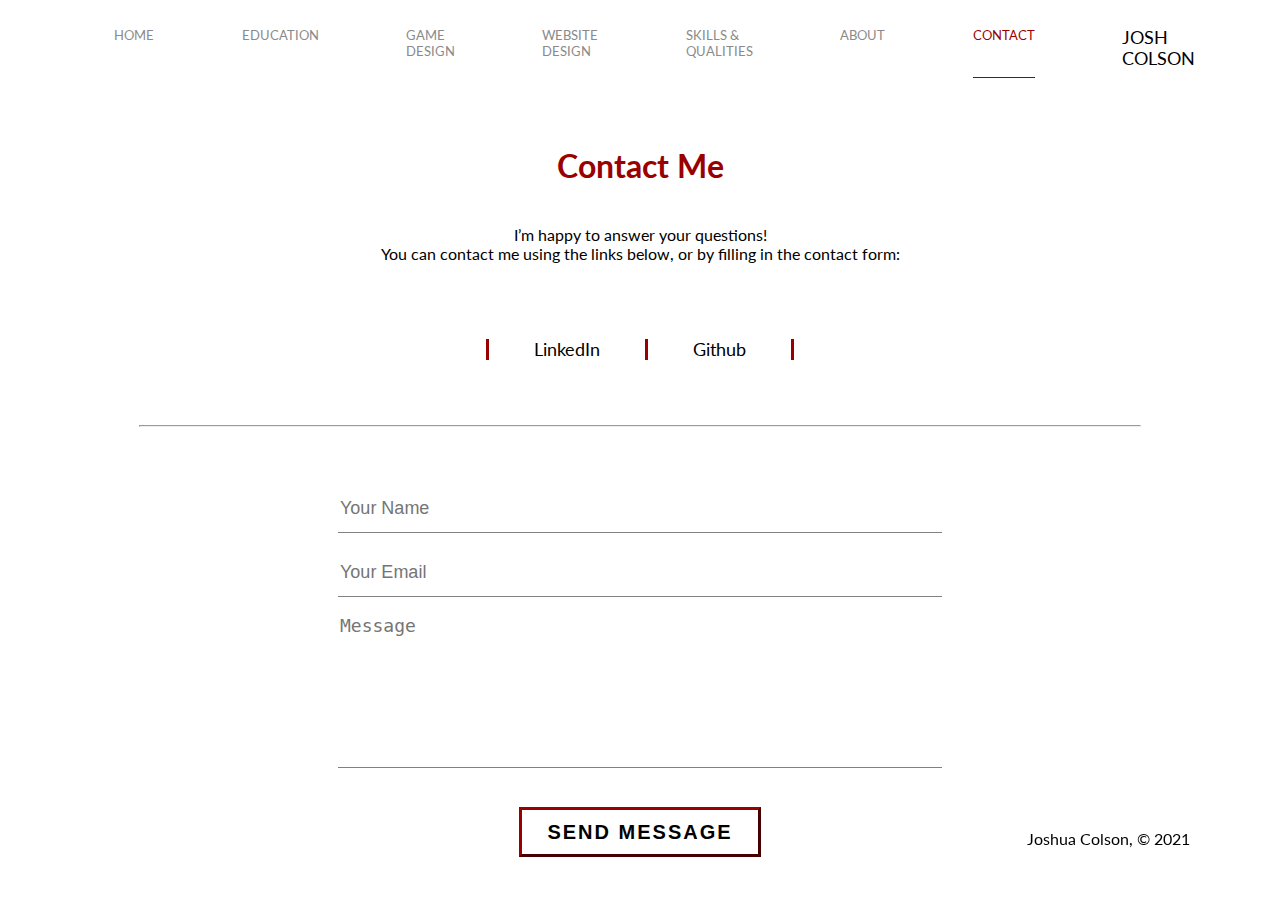
<file: contact.html>
<!DOCTYPE html>
<html>
<head>	
	<meta charset="utf-8">
	<meta name="viewport" content="width=device-width, initial-scale=1, user-scalable=yes">
	<title>Josh Colson - Contact Me</title>
	<link href="https://fonts.googleapis.com/css?family=Lato" rel="stylesheet">
	<link rel="stylesheet" href="styles.css">
	<style type="text/css">
		hr {width: 1000px} </style>
</head>
<body>
	<div class="container">
		<div class="nav-wrapper">
			<div class="left-side">
				<div class="nav-spacer"></div>
				<div class="nav-link-wrapper">
					<a href="index.html">Home</a>
				</div>
				<div class="nav-spacer"></div>
				<div class="nav-link-wrapper">
					<a href="education.html">Education</a>
				</div>
				<div class="nav-spacer"></div>
				<div class="nav-link-wrapper">
					<a href="gamedesign.html">Game Design</a>
				</div>
				<div class="nav-spacer"></div>
				<div class="nav-link-wrapper">
					<a href="portfolio.html">Website Design</a>
				</div>
				<div class="nav-spacer"></div>
				<div class="nav-link-wrapper">
					<a href="skills.html">Skills & Qualities</a>
				</div>
				<div class="nav-spacer"></div>
				<div class="nav-link-wrapper">
					<a href="about.html">About</a>
				</div>
				<div class="nav-spacer"></div>
				<div class="nav-link-wrapper active-nav-link">
					<a href="contact.html">Contact</a>
				</div>
				<div class="nav-spacer"></div>
			</div>

			<div class="right-side">
				<div class="brand">
					<div>JOSH COLSON</div>
				</div>
			</div>
		</div>
		<div class="contact-content-wrapper">
			<h1> Contact Me </h1>
			<br>
			<p1>I’m happy to answer your questions! 
			<br>
			You can contact me using the links below, or by filling in the contact form:</p1>
			<br>
			<br>
			<br>
			<br>
			<br>
			<div class="contact-grid">
				<!-- <div class="vertical-line">
					
				</div> -->
				<!-- <sub1>joshcolson123@hotmail.com</sub1> -->
				<!-- <div class="vertical-line">
					
				</div> -->
				<!-- <sub2>07934010710</sub2> -->
				<div class="vertical-line">
					
				</div>
				<div class="linkedin-link">
					<a href="https://uk.linkedin.com/in/josh-skinner-wildlife?trk=people-guest_people_search-card" target="_blank">LinkedIn</a>
				</div>
				<div class="vertical-line">
					
				</div>
				<div class="github-link">
					<a href="https://github.com/JoshColson" target="_blank">Github </a>
				</div>
				<div class="vertical-line">
					
				</div>
			</div>
			<br>
			<br>
			<br>
			<hr>
			
			<div class="contact-form">
				<form id="contact-form" method="post" action="contact-form-handler.php">
					<input name="name" type="text" class="form-control" placeholder="Your Name" required>
					<br>
					<input name="email" type="email" class="form-control" placeholder="Your Email" required>
					<br>

						<textarea name="message" class="form-control" placeholder="Message" row="4" required></textarea><br>

						<input type="submit" class="form-control submit" value="SEND MESSAGE">
				</form>
			</div>

			
	<div class="contact-footer">
		<div class="copywrite">
			<p>Joshua Colson, <span>&#169;</span> 2021</p>
		</div>
	</div>
		</div>
</file>
<file: styles.css>
/* Master styles */
html{
	width:auto;
	margin:0;
	padding:0;
}

@-ms-viewport{ width: device-width; } 

body{
	font-family: "Lato", sans-serif;
	margin:0px;

}


.container {
	display: grid;
	grid-template-columns: 1fr;
	width: auto;
}
/* Nav styles*/
.nav-wrapper {
	display: flex;
	justify-content: space-between;
	padding: 3vh;
	width: 94vw;


}

.left-side{
	display: flex;
	width: 95vw;

}

.right-side{
	width: 10%;
}

.nav-spacer{
width: 75%;
min-width: 2vw;
display: inline-block;
}

.left-side{
	/* margin-right: 90px; */
	font-size: 2.3vw;
	text-transform: uppercase;
}

@media (min-width: 800px){
	.left-side{
		font-size: 1.5vw;
	}
}

@media (min-width: 1000px){
	.left-side{
		font-size: 1vw;
	}
}



.nav-wrapper > .right-side > div{
	font-size: 1.1em;
	text-transform: uppercase;
}

.nav-link-wrapper{
	height: 120%;
	/*normally 50px*/
	border-bottom: 1px solid transparent;
	transition: border-bottom 0.5s;
}

.nav-link-wrapper a{
	color: #8a8a8a;
	text-decoration: none;
	transition: color 0.5s;
}

.nav-link-wrapper:hover{

	border-bottom: 1px solid #990000;
}

.nav-link-wrapper a:hover{
	color: black;
}

.active-nav-link {

	border-bottom: 1px solid #990000;
}

.active-nav-link a {
	color: #990000 !important;
}



/* Footer Styles*/

.index-footer{
	bottom: 4%;
	position: fixed;
	right: 7%;
	font-weight: normal;
	font-size: 1.5vw;

}
.education-footer-image{
	bottom: 0px;
	position: fixed;
	width: 100%;
	height: 80px;
}


.education-footer{
	bottom: 4%;
	position: fixed;
	right: 7%;
	font-weight: normal;
	color: white;
}


.gamedesign-footer{
	bottom: 4%;
	position: fixed;
	right: 7%;
	font-weight: normal;
}

.skills-footer{
	bottom: 4%;
	position: fixed;
	right: 7%;
	font-weight: normal;
}

.portfolio-footer{
	bottom: 4%;
	position: fixed;
	right: 7%;
	font-weight: normal;
	color: white;
}

.portfolio-footer-image{
	bottom: 0px;
	position: fixed;
	width: 100%;
	height: 80px;
	z-index: -10;
}

.about-footer-image{
	bottom: 0px;
	position: fixed;
	width: 100%;
	height: 80px;
}

.about-footer{
	bottom: 4%;
	position: fixed;
	right: 7%;
	font-weight: normal;

}

.contact-footer{
	bottom: 4%;
	position: fixed;
	right: 7%;
	font-weight: normal;
} 

/* Portfolio Styles*/

@media (min-width: 751px) {
	.portfolio-items-wrapper {   
	  display: grid;
	  grid-template-columns: 1fr 1fr 1fr;

	  
	}
	.index-footer{
		font-size: .5vw; 
	}
}

@media (max-width: 750px) {
	.portfolio-items-wrapper {   
	  flex-direction: column;
	  grid-template-columns: 1fr !important;
	  display: grid;
	  width: 100vw;

	}
	.portfolio-img-background{
		height: 20vh;
		min-width: 175vw;
		/* object-fit: scale-down; */
		
	}
	.nav-wrapper{
		width: 97vw;
		padding-left:0;
	}

	.right-side{
		/* top: 20vw; */
		visibility: hidden;
		
	}


	.nav-spacer{
		/* position: absolute; */
		margin-left: 5px;
		border-left: 1px solid black;
		/* top: 0; */
	}
} 
.portfolio-items-wrapper{
	display:grid;
	grid-template-columns: 1fr 1fr 1fr;
}

.portfolio-item-wrapper{
	position: relative;
}

.portfolio-img-background{
	height: 30vh;
	width: 100%;
	background-size: cover;
	background-position: center;
	background-repeat: no-repeat;
}

.img-text-wrapper{
	position: absolute;
	top: 0;
	display: flex;
	flex-direction: column;
	justify-content: center;
	align-items: center;
	height: 100%;
	left: 15%;
	text-align: center;
	/* padding-left: -60%; */
	/* padding-right: 100px; */
}

@media (min-width: 461px) and (max-width:800){
	.img-text-wrapper{
		left: 25%;

	}
}
@media (min-width: 320px) and (max-width: 460px){
	.img-text-wrapper{
		left: 0vw;
		height: 50%;

	}
}
@media (min-width: 286px) and (max-width: 319px){
	.img-text-wrapper{
		width: 50%;
		height: 50%;
		left: 0vw;

	}
}
@media (min-width: 100px) and (max-width: 285px){
	.img-text-wrapper{
		left: 0vw;
		height: 100%;
		width: 50%;

	}
}
.logo-wrapper img{
	width:50%;
	margin-bottom: 20px;

}

.logo-wrapper{
	color: white;
}

.img-text-wrapper .subtitle{
	transition: 1s;
	font-weight: 50%;
	color: transparent;
	text-decoration:none;
	}

.img-text-wrapper .subtitle a,
.img-text-wrapper .subtitle a:link
.img-text-wrapper .subtitle a:visited{
	text-decoration: inherit;
	color: inherit;
} 

.img-text-wrapper:hover .subtitle{
	font-weight: 50%;
	color: white;
	text-decoration:underline;
}

.img-darken{
	transition: 1s;
	filter: brightness(10%);
}




																/* Education Page */

.education-wrapper h1{

	text-align: center;
	padding-bottom: 40px;
	text-decoration: underline;
	text-transform: uppercase;
	font-size:25px;
}

.education-wrapper p{
	text-align: center;
}

.top-bubble{
	justify-content: center;
	display:flex;
	margin-bottom: none;
	padding-bottom:none;
	
}

.bottom-bubbles{
	display: flex;
	justify-content: center;
	justify-content: space-between;
	margin-left: 25em;
	margin-right: 25em;
	margin-top: 8em;
	margin-bottom: none;
	padding-bottom:none;
	
}





.bubble {
	position: relative;
	display: block;
	width: 150px;
	height: 150px;
	transition: all 0.5s ease;
	/* margin-bottom: none;
	padding-bottom:none; */
	overflow: hidden;

	border-radius: 50%;
}

.beforeexpand{
	width: auto;
	height: auto;
	position: relative; 
	bottom: 7em;
	text-align: center;


	


}

.beforeexpand p 
{
	position: relative;
	margin: 0 auto;
	color: white; 
	width: 80px;
	word-break: normal;
	top: 10%;
	font-weight: bold;
	


}

.afterexpand{

	display: block;
	/* align-items: center; */
	text-align: center;
	height: 400px;
	width: 950px;
	position: absolute;
	margin: 0 auto;
	left: -140%;
	top: -100%;
	
}

.grades {
	/* justify-content: 50%; */
	position: relative;
	display: flex;
	width: 80%;
	text-align: center;
	justify-content: space-between;
}
  
	.afterexpand a{
		pointer-events: auto;
	}


.afterexpand a,
.afterexpand a:link
.afterexpand a:visited{
	text-decoration: none;
	color: #990000;
} 



  .afterexpand h1 {
	font-size: 25px;
	text-decoration: underline;
	font-weight: bold;
	visibility: hidden;
	position: relative;
	pointer-events: none;
	color: black;
	padding-bottom: 0px;
	
  }

  .afterexpand p1 {
	text-align: center;
	visibility: hidden;
	color: black;
	position: relative;
	pointer-events: none;
  }

  .afterexpand p2 {
	text-align: center;
	visibility: hidden;
	color: black;
	position: relative;
	pointer-events: none;
  }

  .afterexpand p3 {
	text-align: center;
	visibility: hidden;
	color: black;
	position: relative;
	pointer-events: none;
  }

  .afterexpand p4 {
	text-align: center;
	visibility: hidden;
	color: black;
	position: relative;
	pointer-events: none;
  }
  
  .afterexpand p5 {
	text-align: center;
	visibility: hidden;
	color: black;
	position: relative;
	pointer-events: none;
  }

  .afterexpand p6 {
	text-align: center;
	visibility: hidden;
	color: black;
	position: relative;
	pointer-events: none;
  }



  .afterexpand ul {
	font-size: 20px;
	text-align: left;
	visibility: hidden;
	color: black;
	position: relative;
  }

  .afterexpand li1{

	  font-weight: bold;
	  text-decoration: underline;
  }

  .afterexpand li2{
	  color: #8a8a8a;
	  text-transform: uppercase;
  }
  
  .bubble:before {
	display: block;
	width: 150px;
	height: 150px;
	border-radius: 50%;
	content: ' ';
	transition: all 1s ease;
	position: relative;
	left: 50%;
	overflow: hidden;
	transform: translateX(-50%);

	

  }


  
  .bubble:before {
	background-color: #990000;

	
  }

  
  .bubble:hover {
	width: calc(100px * 2.5);
	content: ' '; 
	overflow: visible;
	
  }

  .bubble:hover h1 {
	 visibility: visible;
	 z-index: 99;
  }

  .bubble:hover p1 {
	visibility: visible;
	z-index: 99;
 }
  .bubble:hover p2 {
	visibility: visible;
	z-index: 99;
 }
 .bubble:hover p3 {
	visibility: visible;
	z-index: 99;
 }
 .bubble:hover p4 {
	visibility: visible;
	z-index: 99;
 }
 .bubble:hover p5 {
	visibility: visible;
	z-index: 99;
 }
 .bubble:hover p6 {
	visibility: visible;
	z-index: 99;
 }
 .bubble:hover p7 {
	visibility: visible;
	z-index: 99;
 }



 .bubble:hover ul {
	visibility: visible;
	z-index: 99;
 }





  .bubble:hover .fade-in{
	transition-delay: 1.5s; 
	animation-play-state: paused;
	animation: fadeIn ease 5s;
	-webkit-animation: fadeIn ease 5s;
	-moz-animation: fadeIn ease 5s;
	-o-animation: fadeIn ease 5s;
	-ms-animation: fadeIn ease 5s;
  }

  .bubble:hover:before {
	transition-delay: .5s;
	transform: translateX(-50%) scale(2.5);
	width: 400px;
	height: 200px;
	border-radius: 0%;
	z-index: 99;
	background-color: #e8e8e8;
	border:2px outset #990000;
	overflow: visible!important;
	

	/*scale(2.5)*/
  }
  
@keyframes fadeIn {
	0% {
	  opacity:0;
	}
	100% {
	  opacity:1;
	}
}

@-moz-keyframes fadeIn {
	0% {
	  opacity:0;
	}
	100% {
	  opacity:1;
	}
}

@-webkit-keyframes fadeIn {
	0% {
	  opacity:0;
	}
	100% {
	  opacity:1;
	}
}
  
@-o-keyframes fadeIn {
	0% {
	  opacity:0;
	}
	100% {
	  opacity:1;
	}
}

@-ms-keyframes fadeIn {
	0% {
	  opacity:0;
	}
	100% {
	  opacity:1;
	}
}


																/* Game Design Page */

.gamedesign-page{
	width: 100vw;
}
														

.gamedesign-intro{
	text-align:center;
	width: 100vw;
	height: 100vh;

}

.gamedesign-intro-text{
	padding-top: 10vh;
	padding-right: 20vw;
	padding-left: 20vw;
}

.gamedesign-intro-text h1{
	color: #990000;
	text-decoration: underline;
	padding-bottom: 10px;


}

.gdhl1{
	border-bottom: 1px solid #8a8a8a;
	bottom: -15vh;
	width: 40vw !important;
	right: -30vw !important;
	/* text-align: center; */
	position: relative;
	
}



/*Down Arrow*/

.overlay:hover .arrow{
	border-color: #990000 transparent transparent #990000;
}

	.downarrow1{
		position: absolute;
		left: 50vw;
		bottom: 20vh;

	}

	@media (min-width:660px) and (max-width:1300px), (max-height:900px){
		.downarrow1{
			left:10vw;
		}
	}

	@media (max-width:659px){
		.downarrow1{
			left: -5vw;
		}
	}

	.downarrow2{
		position: absolute;
		left: 30%;

	}

	.downarrow3{
		position: absolute;
		left: 30%;

	}
	.arrow {
		width: 1vh;
		height: 1vh;
		border: .75vh solid;
		border-color: #8a8a8a transparent transparent #8a8a8a;
		transform: rotate(135deg);
	}
	
	a.overlay {width:10vh; height:8vh;justify-content: center; position: absolute; z-index: 99;}

	#arrowAnim {
		width: 10vh; 
		height: 8vh; 
		display: flex;
		justify-content: center;
		align-items: center;
		transform: rotate(90deg);
	}

  .arrowSliding {
	width: 10vh; 
	height: 8vh; 
	position: absolute;
	-webkit-animation: slide 4s linear infinite; 
			animation: slide 4s linear infinite;
  }
  
  .delay1 {
	-webkit-animation-delay: 1s; 
	  animation-delay: 1s;
  }
  .delay2 {
	-webkit-animation-delay: 2s; 
	  animation-delay: 2s;
  }
  .delay3 {
	-webkit-animation-delay: 3s; 
	  animation-delay: 3s;
  }
  
  @-webkit-keyframes slide {
	  0% { opacity:0; transform: translateX(5vh); }	
	 20% { opacity:1; transform: translateX(3vh); }	
	 80% { opacity:1; transform: translateX(-3vh); }	
	100% { opacity:0; transform: translateX(-5vh); }	
  }
  @keyframes slide {
	  0% { opacity:0; transform: translateX(5vh); }	
	 20% { opacity:1; transform: translateX(3vh); }	
	 80% { opacity:1; transform: translateX(-3vh); }	
	100% { opacity:0; transform: translateX(-5vh); }	
  }

  /*Up Arrow*/
  .overlayup:hover .arrowup{
	border-color: #990000 transparent transparent #990000;
}

.uparrow1{
	position: absolute;
	right: 40%;
}
	
.uparrow2{
	position: absolute;
	 right: 40%;
} 
.uparrow3{
	position: absolute;
	right: 40%;
}


  .arrowup{
	width: 1vh;
	height: 1vh;
	border: 0.5vw solid;
	border-color: #8a8a8a transparent transparent #8a8a8a;
	transform: rotate(135deg);


	z-index: 98; 
  }

  #arrowupAnim {

	width: 10vh; 
	height: 8vh; 
	display: flex;
	justify-content: center;
	align-items: center;
	transform: rotate(-90deg);
  }

  
  a.overlayup {width:10vh; height:8vh;justify-content: center; position: absolute; z-index: 99;} 


  .arrowSliding {
	position: absolute;
	-webkit-animation: slideup 4s linear infinite; 
			animation: slideup 4s linear infinite;
  }
  
  .delay1 {
	-webkit-animation-delay: 1s; 
	  animation-delay: 1s;
  }
  .delay2 {
	-webkit-animation-delay: 2s; 
	  animation-delay: 2s;
  }
  .delay3 {
	-webkit-animation-delay: 3s; 
	  animation-delay: 3s;
  }
  
  @-webkit-keyframes slideup {
	  0% { opacity:0; transform: translateX(-5vw); }	
	 20% { opacity:1; transform: translateX(-3vw); }	
	 80% { opacity:1; transform: translateX(3vw); }	
	100% { opacity:0; transform: translateX(5vw); }	
  }
  @keyframes slideup {
	  0% { opacity:0; transform: translateX(-5vw); }	
	 20% { opacity:1; transform: translateX(-3vw); }	
	 80% { opacity:1; transform: translateX(3vw); }	
	100% { opacity:0; transform: translateX(5vw); }	
  }

  


/*FIRST GAME DESIGN*/

.gamedesign-content-wrapper{
	width: 100vw;
}

.gamedesign-content-wrapper h1{
	text-decoration: underline;
	color: #990000;
	font-size: 1.4em;
}



.gamedesign-intro h1{
	font-size:2.5em !important;
}


.firstgame-content{
	display: grid;
	grid-template-columns: 1fr 1fr 1fr;
	grid-template-rows: 1fr;
	grid-column: auto 3;
	grid-row: auto 1;
	padding-top: 100px;
	padding-bottom: 150px;
	background-color: #e6e6e6;
	height: 100vh;
	
}

.firstgame-content-text{
	text-align: left;
	grid-column-start: 1;
	grid-column-end:2;
	grid-row-start: 1;
	grid-row-end:2;
	padding-left: 40px;
	padding-right:40px;
}



.firstgame-content-image1{
	text-align: center;
	grid-column-start: 2;
	grid-column-end:3;
	grid-row-start: 1;
	grid-row-end:2;

}

.firstgame-content-image2{
	text-align: center;
	grid-column-start: 3;
	grid-column-end:4;
	grid-row-start: 1;
	grid-row-end:2;
}

a.github1 {
    -webkit-appearance: button;
    -moz-appearance: button;
    appearance: button;
	text-decoration: none;
	font-size: 1.2em;
	color: black;
	text-align: centre;
	border: 0.2rem outset #990000;
	padding: 2%;
}

a.github1:hover{
	background-color: #eeeeee; 
	border: 0.2rem outset black;
	color: #990000;
}


/*SECOND GAME DESIGN*/

.secondgame-content{
	display: grid;
	grid-template-columns: 1fr 1fr 1fr;
	grid-template-rows: 1fr;
	grid-column: auto 3;
	grid-row: auto 1;
	padding-top: 100px;
	padding-bottom: 150px;
	background-color: #e6e6e6;
}

.secondgame-content-text{
	text-align: left;
	grid-column-start: 1;
	grid-column-end:2;
	grid-row-start: 1;
	grid-row-end:2;
	padding-left: 40px;
	padding-right:40px;
}


.secondgame-content-image1{
	text-align: center;
	grid-column-start: 2;
	grid-column-end:3;
	grid-row-start: 1;
	grid-row-end:2;

}

.secondgame-content-image2{
	text-align: center;
	grid-column-start: 3;
	grid-column-end:4;
	grid-row-start: 1;
	grid-row-end:2;
}

a.github2 {
    -webkit-appearance: button;
    -moz-appearance: button;
    appearance: button;
	text-decoration: none;
	font-size: 1.2em;
	color: black;
	text-align: centre;
	border: 0.2rem outset #990000;
	padding: 2%;
}

a.github2:hover{
	background-color: #eeeeee; 
	border: 0.2rem outset black;
	color: #990000;
}

/*THIRDGAME DESIGN*/

.thirdgame-content{
	display: grid;
	grid-template-columns: 1fr 1fr 1fr;
	grid-template-rows: 1fr;
	grid-column: auto 3;
	grid-row: auto 1;
	padding-top: 100px;
	padding-bottom: 150px;
	background-color: #e6e6e6;
}

.thirdgame-content-text{
	text-align: left;
	grid-column-start: 1;
	grid-column-end:2;
	grid-row-start: 1;
	grid-row-end:2;
	padding-left: 40px;
	padding-right:40px;
}

.thirdgame-content-text a,
.thirdgame-content-text a:link
.thirdgame-content-text a:visited{
	text-decoration: none;
	color: #990000;
} 

.thirdgame-content-image1{
	text-align: center;
	grid-column-start: 2;
	grid-column-end:3;
	grid-row-start: 1;
	grid-row-end:2;

}

.thirdgame-content-image2{
	text-align: center;
	grid-column-start: 3;
	grid-column-end:4;
	grid-row-start: 1;
	grid-row-end:2;
}

a.github3 {
    -webkit-appearance: button;
    -moz-appearance: button;
    appearance: button;
	text-decoration: none;
	font-size: 1.2em;
	color: black;
	text-align: centre;
	border: 0.2rem outset #990000;
	padding: 2%;
}

a.github3:hover{
	background-color: #eeeeee; 
	border: 0.2rem outset black;
	color: #990000;
}


																/* Website Design Page */



.website-design-content{
	top: 20%;
	justify-content: center;
	position: relative;
}




.website-container{
	justify-content: center;
	text-align: center;
	

}

.website-pop-in{
	display: grid;
	grid-template-columns: 1fr 1fr 1fr;
	grid-template-rows: 1fr;
	grid-column: auto 3;
	grid-row: auto 1;
	/* visibility: hidden; */
	z-index: -5;
	padding-top: 2%;
    opacity: 0;
}



@keyframes fadein {
	0% { opacity: 0; }
	50% { opacity: 1; }
	100% { opacity: 1; }
  }



.website-text{
	background-color: #eeeeee; 
	border: 0.2rem outset #990000;

}

.website-text h1{
	text-decoration: underline;
}

.website-text{
	padding-left: 3%;
	padding-right: 3%;
	padding-top: 0%;
	padding-bottom: 5%;
}

.hvr-bounce-to-top:hover + .website-pop-in{

	animation: fadein 4s linear 1 forwards;
  }


.hvr-bounce-to-top,
.hvr-bounce-to-top:link
.hvr-bounce-to-top:visited{
	text-decoration: none;
	color: inherit;
	background-color: #e8e8e8; 
	border: 0.2rem outset #990000;
	padding: 1%
} 

.hvr-bounce-to-top:hover{
	border: #8a8a8a;
}

.hvr-bounce-to-top p1{
	font-weight: bold;
	font-size: 120%;
}

.hvr-bounce-to-top {
	display: inline-block;
	vertical-align: middle;
	-webkit-transform: perspective(1px) translateZ(-2);
	transform: perspective(1px) translateZ(-2);
	position: relative;
	-webkit-transition-property: color;
	transition-property: color;
	-webkit-transition-duration: 1s;
	transition-duration: 1s;
	
	

	
  }


  .hvr-bounce-to-top:before {
	content: "";
	border: 1px;
	position: absolute;
	z-index: -1;
	top: 0;
	left: 0;
	right: 0;
	bottom: 0;
	background: #e6e6e6;
	-webkit-transform: scaleY(0);
	transform: scaleY(0);
	-webkit-transform: scaleX(0);
	transform: scaleX(0);
	-webkit-transform-origin: 50% 100%;
	transform-origin: 50% 100%;
	-webkit-transition-property: transform;
	transition-property: transform;
	-webkit-transition-duration: 1s;
	transition-duration: 1s;
	-webkit-transition-timing-function: ease-out;
	transition-timing-function: ease-out;
	


  }
  .hvr-bounce-to-top:hover, .hvr-bounce-to-top:focus, .hvr-bounce-to-top:active {
	color: #e8e8e8;
	
  }
  .hvr-bounce-to-top:hover:before, .hvr-bounce-to-top:focus:before, .hvr-bounce-to-top:active:before {
	-webkit-transform: scale(-50,-50);
	transform: scale(50px,50px);
	-webkit-transition-timing-function: cubic-bezier(0.52, 1.64, 0.37, 0.66);
	transition-timing-function: cubic-bezier(0.52, 1.64, 0.37, 0.66);

	

  }








																/* Skills Page */



.skills-content-wrapper{
	position: relative;
	font-family: 'Black Ops One', cursive;}


.skills-content-wrapper:hover .rotate{
	animation: rotation 2s infinite linear;
}
@keyframes rotation {
  from {
	transform: rotate(0deg);
  }
  to {
	transform: rotate(359deg);
  }
}




.metal-barrier-wrapper{
	padding-top: 5%;
	padding-bottom: 1%;
	position: absolute;
	left: 27%;
	/* padding-left: 0%; */

}

.barrier-wrapper{
	position: absolute;
	padding-top: 5%;
	right: 27%;
}

.cone-wrapper{
	max-width: 50%;
	height: auto;
	width: 5%;
	position: absolute;
	right: 10%;
	top: 30%;
	display: inline-block;}

.cone-wrapper2{
	max-width: 50%;
	height: auto;
	width: 5%;
	position: absolute;
	left: 10%;
	top: 30%;
	display: inline-block;
}

.skills-text{
	text-align: center;
	color: #990000;
	font-size: 60px;
	left: 50%;
	padding-top: 12%;
	text-transform: uppercase;

	
}

																/* About Page */
.two-column-wrapper {
	display: grid;
	grid-template-columns: 1fr 1fr;
}

.profile-image-wrapper img {
	width: 100%;
}

.profile-content-wrapper{
	padding:30px;
	text-align: center;
	align-items: center;
	position: relative;
	left: 50%;
}

.profile-content-wrapper a,
.profile-content-wrapper a:link
.profile-content-wrapper a:visited{
	text-decoration: none;
	color: #990000;
} 


.profile-content-wrapper h1{
	color: #990000;
	padding-bottom:50px;

}

																/* Contact Page*/
								
.contact-content-wrapper{
	text-align: center;
	align-items: center;
}														

.contact-content-wrapper h1{
	color: #990000;
	margin-top: 50px;
}		
.contact-content-wrapper p1{
	color: inherit;

}			

.contact-grid{
	display: flex;
	justify-content: space-between;
	padding-right: 38%;
	padding-left: 38%;
	font-size: 1.1em;
	/* font-weight: bold;  */
	color: black;

}

.contact-grid a,
.contact-grid a:link
.contact-grid a:visited{
	text-decoration: none;
	color: inherit;
} 

.linkedin-link:hover{
	color: #990000;
}

.github-link:hover{
	color: #990000;
}

.contact-grid .vertical-line {
	border-left: solid #990000;
  }

																

																
 /* Contact Form*/


.contact-form{
	display: inline-block;
	text-align: center;
	margin-top: 0px;
}
form {
	margin-top: 50px;
	/* transition: all 4s ease-in-out;	 */
}

.form-control{
	width: 600px;
	background: transparent;
	border: none;
	outline: none;
	border-bottom: 1px solid gray;
	color: black;
	font-size: 18px;
	margin-bottom: 16px;
	resize: none; 
}

textarea{
	height: 150px;
}

input{
	height: 45px;
}

form .submit{
	background: transparent;
	border-color: #990000;
	border: 0.2rem outset #990000;
	color:black;
	font-size: 20px;
	font-weight: bold;
	letter-spacing: 2px;
	height: 50px;
	margin-top: 20px;
	width: 40%;
}

form .submit:hover{
	/* background-color: grey; */
	cursor: pointer;
	background-color: #eeeeee; 
	border: 0.2rem outset black;
	color: #990000;
}
/* disable scrolling */
 /* .index-page{ height: 100%;} 
.gamedesign-page html, body{overflow-y:hidden;height:100%;} */
/* .education-page html, body{overflow: hidden;} */

.index-page{
	overflow-x: hidden;
}
</file>
